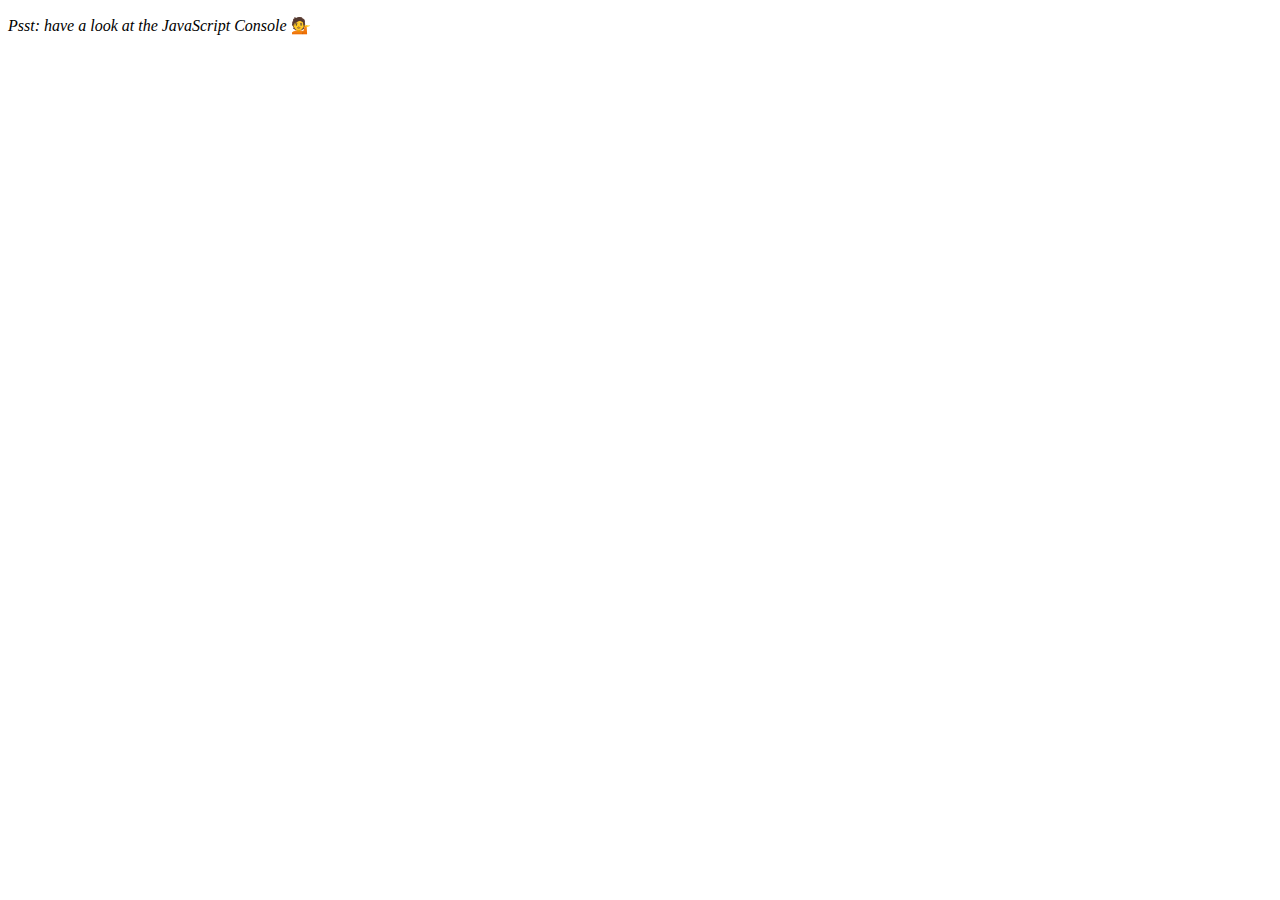
<file: 07_array_cardio_day_2/index.html>
<!DOCTYPE html>
<html lang="en">
<head>
  <meta charset="UTF-8">
  <title>Array Cardio 💪💪</title>
</head>
<body>
  <p><em>Psst: have a look at the JavaScript Console</em> 💁</p>

  <script src="index.js"></script>
</body>
</html>
</file>
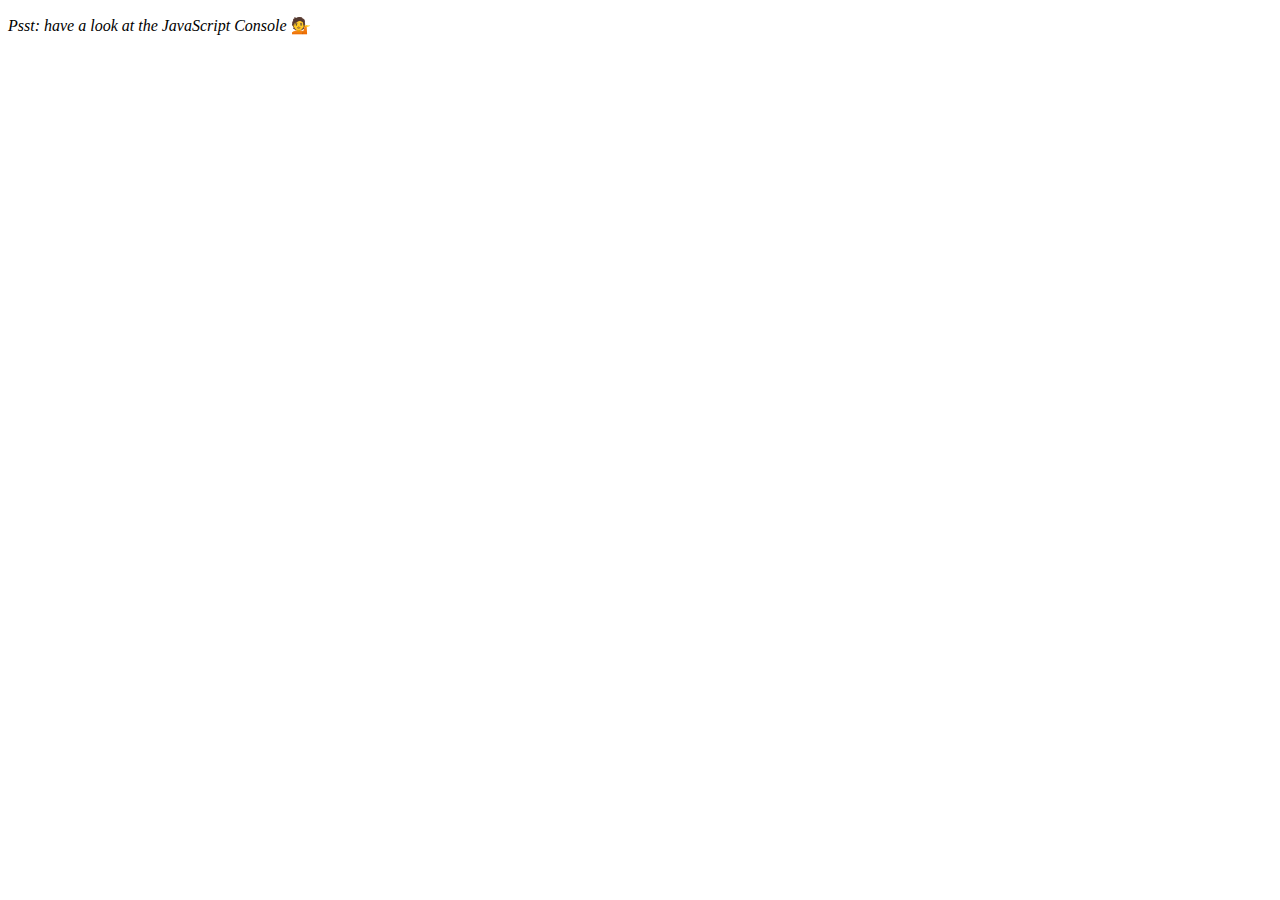
<file: array_cardio_day/index.html>
<!DOCTYPE html>
<html lang="en">
<head>
  <meta charset="UTF-8">
  <title>Array Cardio 💪</title>
</head>
<body>
  <p><em>Psst: have a look at the JavaScript Console</em> 💁</p>
  <script src="index.js"></script>
</body>
</html>
</file>
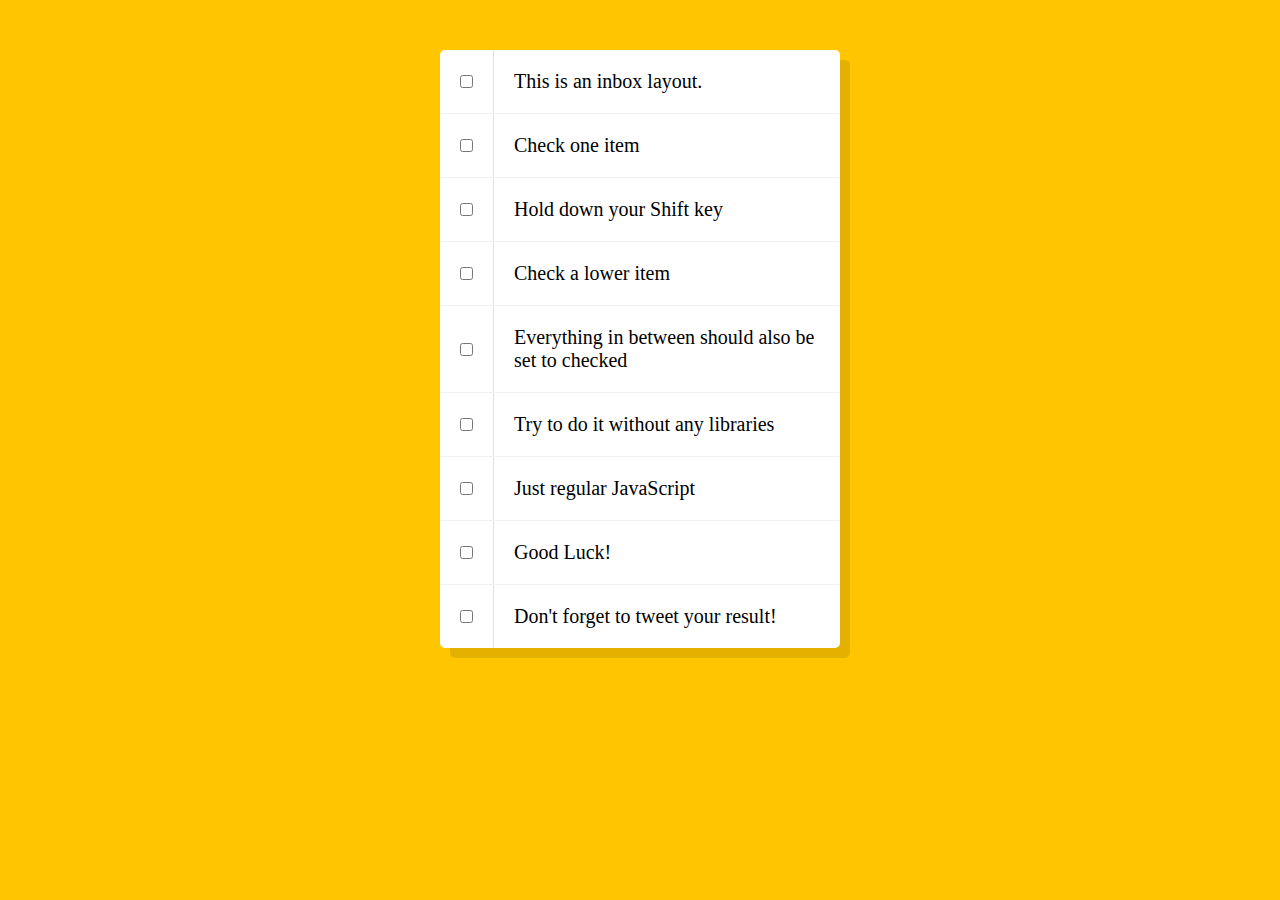
<file: check_inputs/index.html>
<!DOCTYPE html>
<html lang="en">
<head>
  <meta charset="UTF-8">
  <title>Hold Shift to Check Multiple Checkboxes</title>
  <link rel="stylesheet" type="text/css" href="style.css">
</head>
<body>   
   <!--
   The following is a common layout you would see in an email client.

   When a user clicks a checkbox, holds Shift, and then clicks another checkbox a few rows down, all the checkboxes inbetween those two checkboxes should be checked.

  -->
  <div class="inbox">
    <div class="item">
      <input type="checkbox">
      <p>This is an inbox layout.</p>
    </div>
    <div class="item">
      <input type="checkbox">
      <p>Check one item</p>
    </div>
    <div class="item">
      <input type="checkbox">
      <p>Hold down your Shift key</p>
    </div>
    <div class="item">
      <input type="checkbox">
      <p>Check a lower item</p>
    </div>
    <div class="item">
      <input type="checkbox">
      <p>Everything in between should also be set to checked</p>
    </div>
    <div class="item">
      <input type="checkbox">
      <p>Try to do it without any libraries</p>
    </div>
    <div class="item">
      <input type="checkbox">
      <p>Just regular JavaScript</p>
    </div>
    <div class="item">
      <input type="checkbox">
      <p>Good Luck!</p>
    </div>
    <div class="item">
      <input type="checkbox">
      <p>Don't forget to tweet your result!</p>
    </div>
  </div>
<script src="index.js"></script>
</body>
</html>
</file>
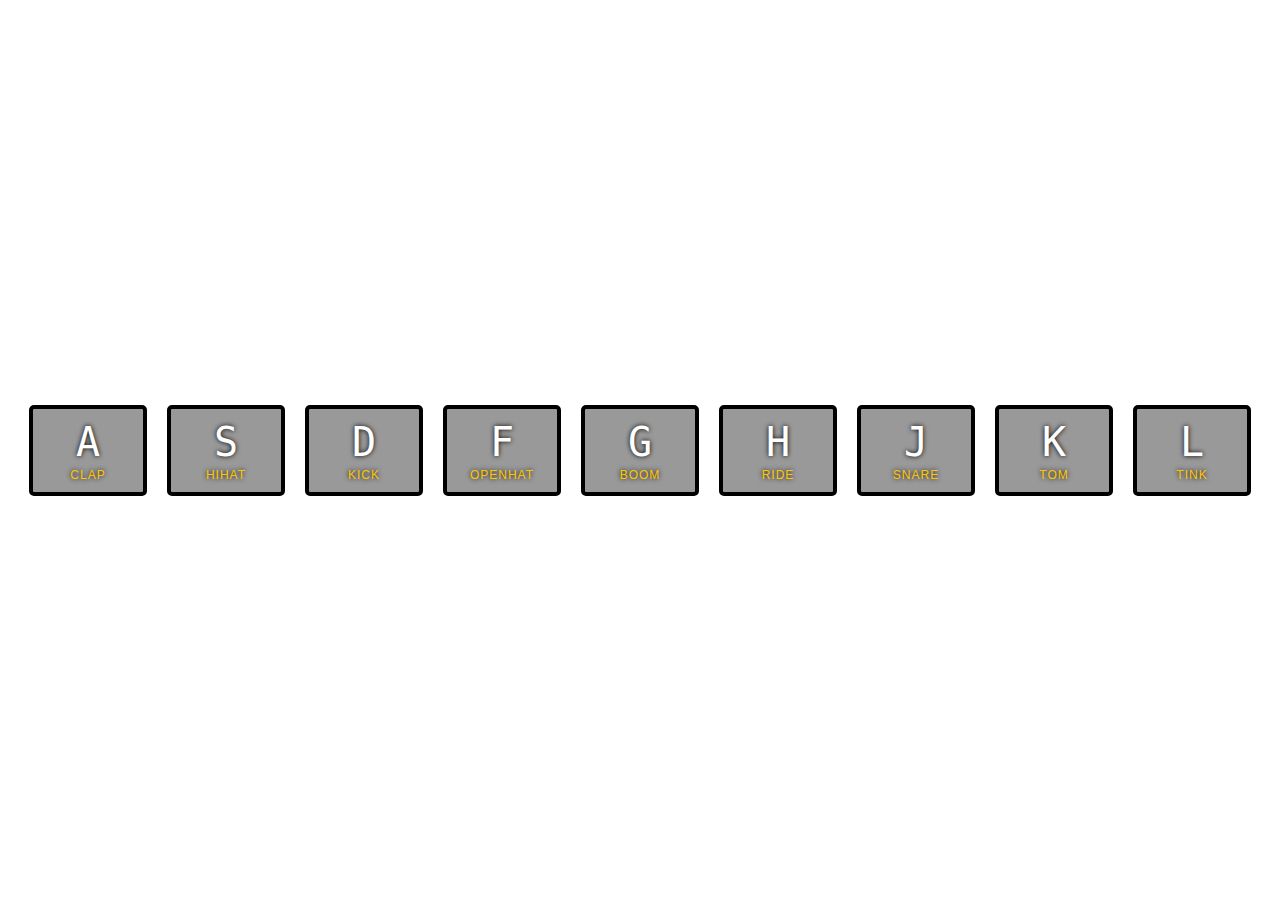
<file: drup_kit/index.html>
<!DOCTYPE html>
<html lang="en">

<head>
    <meta charset="UTF-8">
    <title>JS Drum Kit</title>
    <link rel="stylesheet" href="style.css">
</head>

<body>
    <div class="keys">
        <div data-key="65" class="key">
            <kbd>A</kbd>
            <span class="sound">clap</span>
        </div>
        <div data-key="83" class="key">
            <kbd>S</kbd>
            <span class="sound">hihat</span>
        </div>
        <div data-key="68" class="key">
            <kbd>D</kbd>
            <span class="sound">kick</span>
        </div>
        <div data-key="70" class="key">
            <kbd>F</kbd>
            <span class="sound">openhat</span>
        </div>
        <div data-key="71" class="key">
            <kbd>G</kbd>
            <span class="sound">boom</span>
        </div>
        <div data-key="72" class="key">
            <kbd>H</kbd>
            <span class="sound">ride</span>
        </div>
        <div data-key="74" class="key">
            <kbd>J</kbd>
            <span class="sound">snare</span>
        </div>
        <div data-key="75" class="key">
            <kbd>K</kbd>
            <span class="sound">tom</span>
        </div>
        <div data-key="76" class="key">
            <kbd>L</kbd>
            <span class="sound">tink</span>
        </div>
    </div>
    <audio data-key="65" src="sounds/clap.wav"></audio>
    <audio data-key="83" src="sounds/hihat.wav"></audio>
    <audio data-key="68" src="sounds/kick.wav"></audio>
    <audio data-key="70" src="sounds/openhat.wav"></audio>
    <audio data-key="71" src="sounds/boom.wav"></audio>
    <audio data-key="72" src="sounds/ride.wav"></audio>
    <audio data-key="74" src="sounds/snare.wav"></audio>
    <audio data-key="75" src="sounds/tom.wav"></audio>
    <audio data-key="76" src="sounds/tink.wav"></audio>
    
    <script src="index.js"></script>

</body>

</html>
</file>
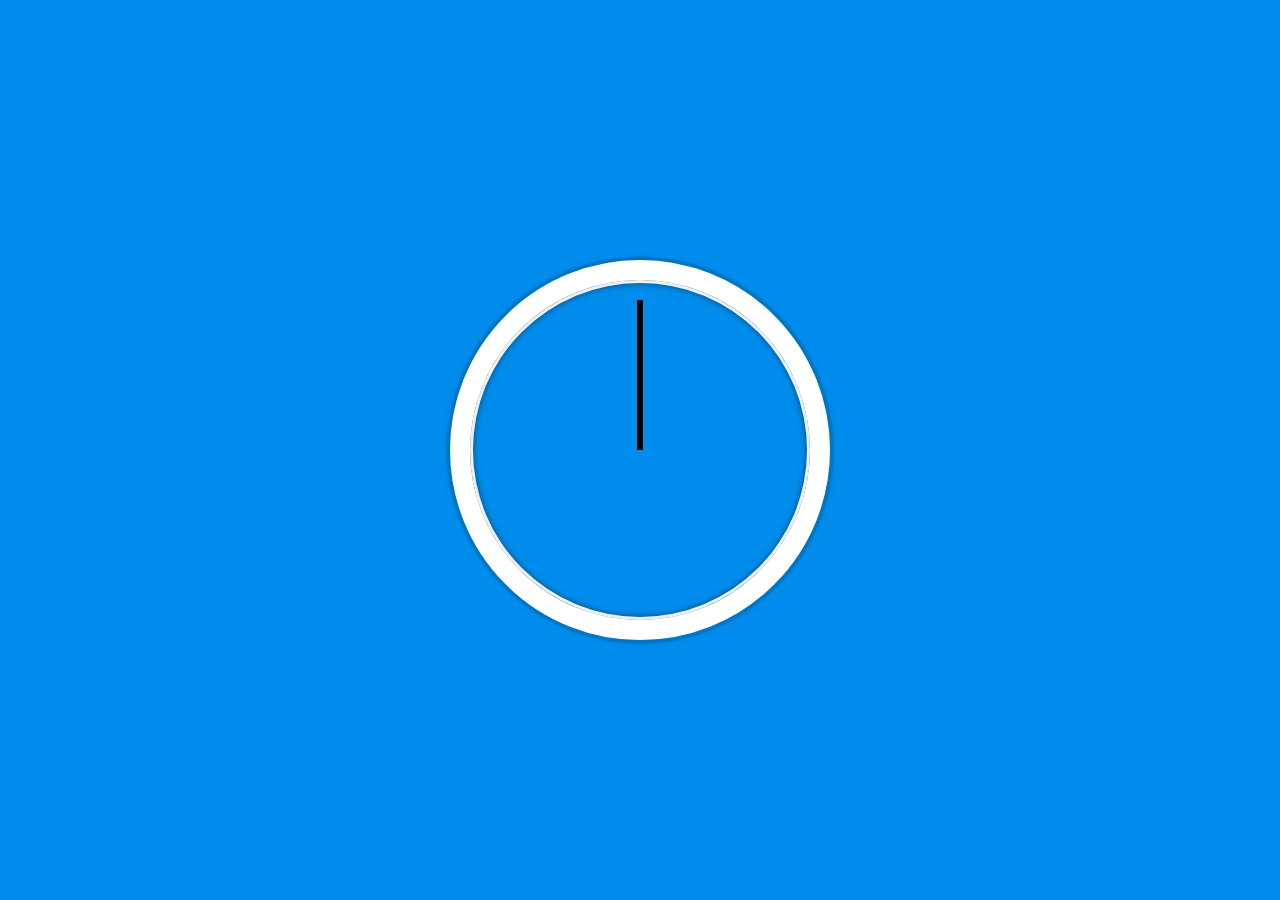
<file: js_clock/index.html>
<!DOCTYPE html>
<html lang="en">
<head>
  <meta charset="UTF-8">
  <title>JS + CSS Clock</title>
  <link rel="stylesheet" type="text/css" href="style.css">
</head>
<body>


    <div class="clock">
      <div class="clock-face">
        <div class="hand hour-hand"></div>
        <div class="hand min-hand"></div>
        <div class="hand second-hand"></div>
      </div>
    </div>



<script src="index.js"></script>
</body>
</html>
</file>
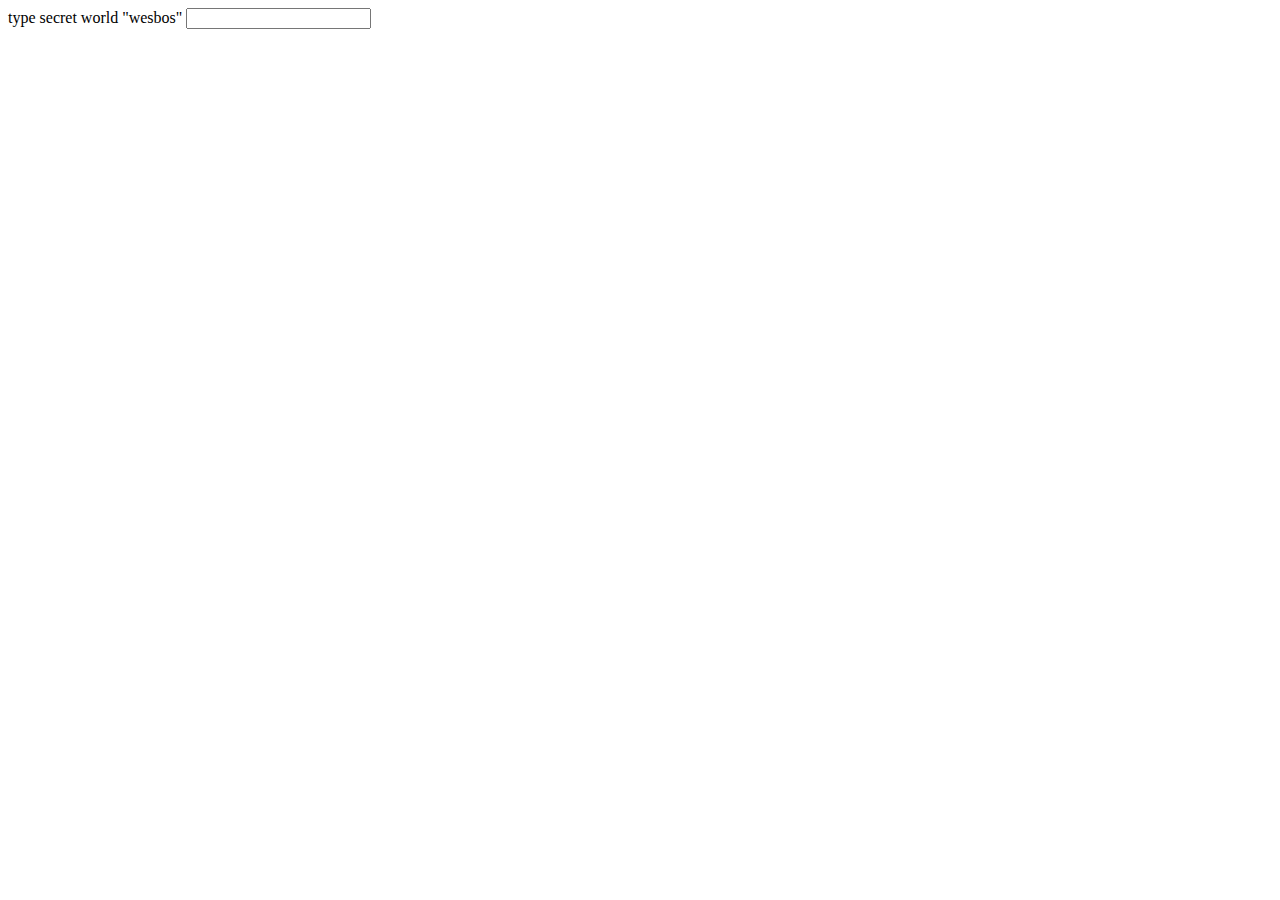
<file: key_sequence_detection/index.html>
<!DOCTYPE html>
<html lang="en">

<head>
    <meta charset="UTF-8">
    <title>Key Detection</title>
    <div class="demo">
        <label>type secret world "wesbos"</label>
        <input type="text">
    </div>
    <script type="text/javascript" src="https://www.cornify.com/js/cornify.js"></script>
</head>

<body>
    <script>
    showRainBows = (e) => {
        pressed.push(e.key);
        pressed.splice(-secretWorld.length - 1, pressed.length - secretWorld.length);
        pressed.join('').includes(secretWorld) ? cornify_add() : console.log('nop')
        console.log(pressed);
    };
    const pressed = [];
    const secretWorld = "wesbos";
    window.addEventListener('keydown', showRainBows);
    </script>
</body>

</html>
</file>
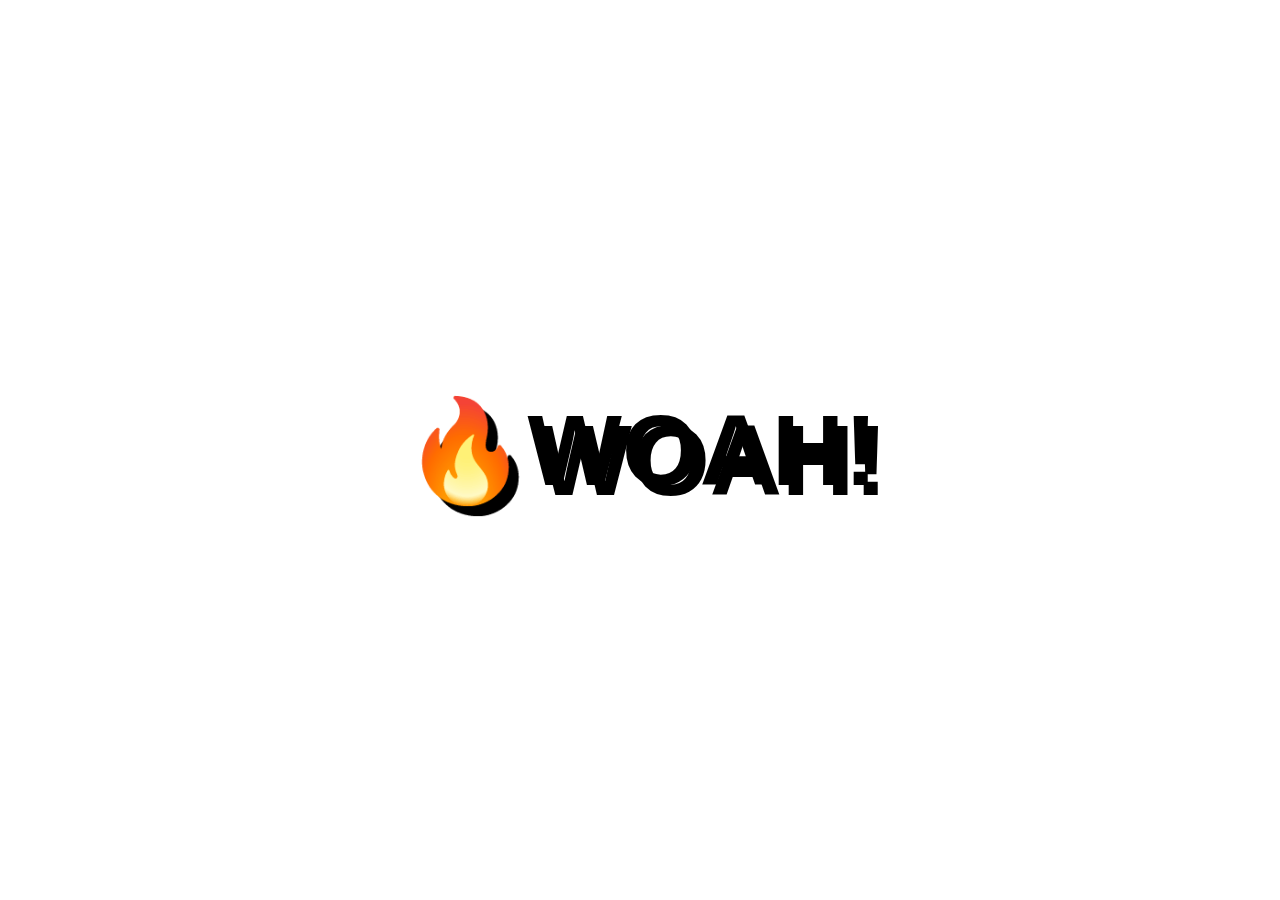
<file: mousemove/index.html>
<!DOCTYPE html>
<html lang="en">
<head>
  <meta charset="UTF-8">
  <title>Mouse Shadow</title>
</head>
<body>

  <div class="hero">
    <h1 contenteditable>🔥WOAH!</h1>
  </div>

  <style>
  html {
    color: black;
    font-family: sans-serif;
  }

  body {
    margin: 0;
  }

  .hero {
    min-height: 100vh;
    display: flex;
    justify-content: center;
    align-items: center;
    color: black;
  }

  h1 {
    text-shadow: 10px 10px 0 rgba(0,0,0,1);
    font-size: 100px;
  }
  </style>

<script>
	const hero = document.querySelector('.hero');
	const text = hero.querySelector('h1');
	const walk = 100;
	shadow = (e) => {
		const {offsetWidth: width, offsetWidth: height} = hero;
		let {offsetX: x, offsetY: y} = e;
		if(this !== e.target) {
			x = x + e.target.offsetLeft;
			y = y + e.target.offsetTop; 
		}
		const xwalk = Math.round((x/width *walk) - (walk/2));
			const ywalk = Math.round((y/width *walk) - (walk/2));
			text.style.textShadow = `${xwalk}px ${ywalk}px 0 rgba(255,0,255,0.07)`;
	}
	hero.addEventListener('mousemove', shadow);
</script>
</body>
</html>
</file>
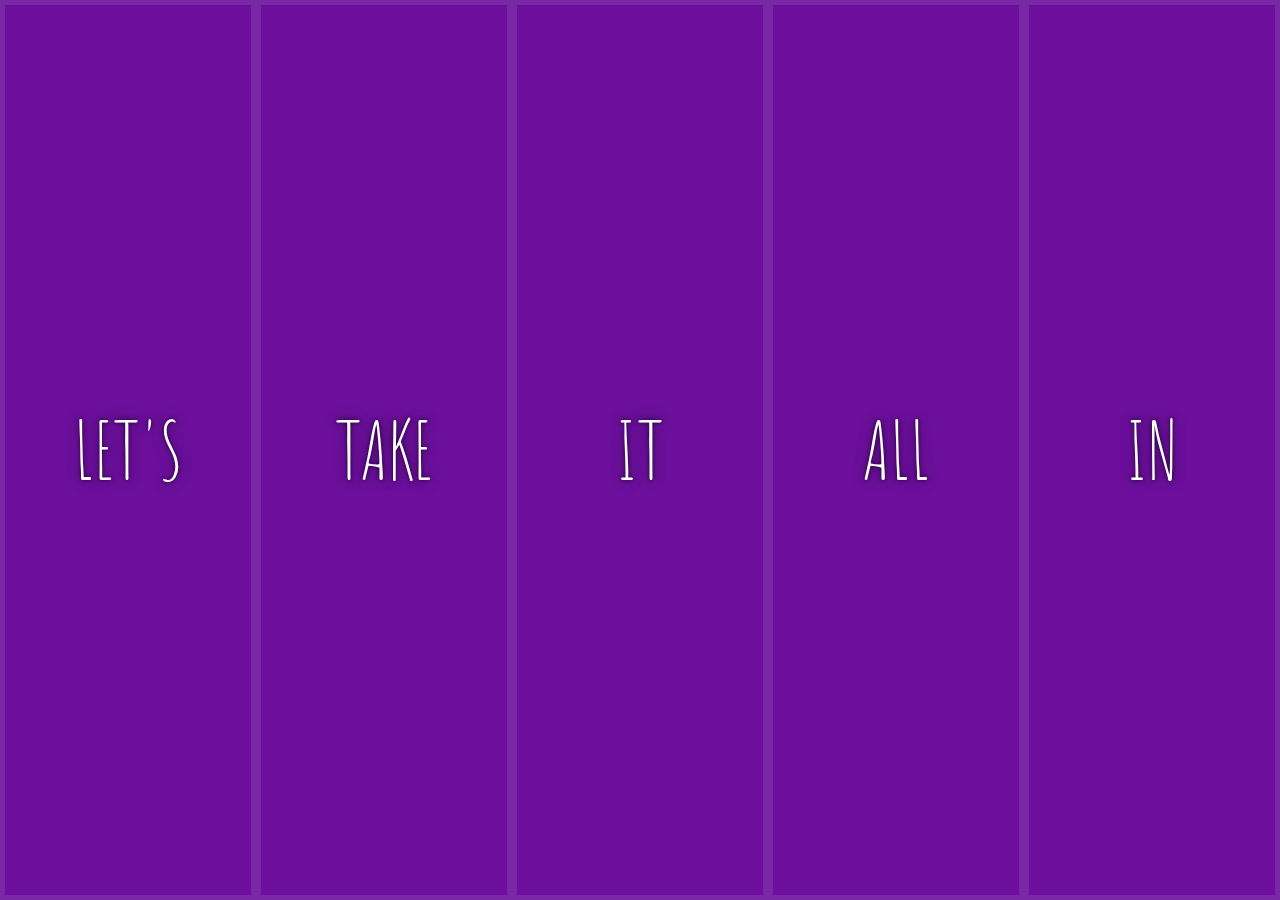
<file: panel_img_gallery/index.html>
<!DOCTYPE html>
<html lang="en">
<head>
  <meta charset="UTF-8">
  <title>Flex Panels 💪</title>
  <link href='https://fonts.googleapis.com/css?family=Amatic+SC' rel='stylesheet' type='text/css'>
  <link href="style.css" rel='stylesheet' type='text/css'>
</head>
<body>
  <div class="panels">
    <div class="panel panel1">
      <p>Hey</p>
      <p>Let's</p>
      <p>Dance</p>
    </div>
    <div class="panel panel2">
      <p>Give</p>
      <p>Take</p>
      <p>Receive</p>
    </div>
    <div class="panel panel3">
      <p>Experience</p>
      <p>It</p>
      <p>Today</p>
    </div>
    <div class="panel panel4">
      <p>Give</p>
      <p>All</p>
      <p>You can</p>
    </div>
    <div class="panel panel5">
      <p>Life</p>
      <p>In</p>
      <p>Motion</p>
    </div>
  </div>

<script src="index.js"></script>
</body>
</html>
</file>
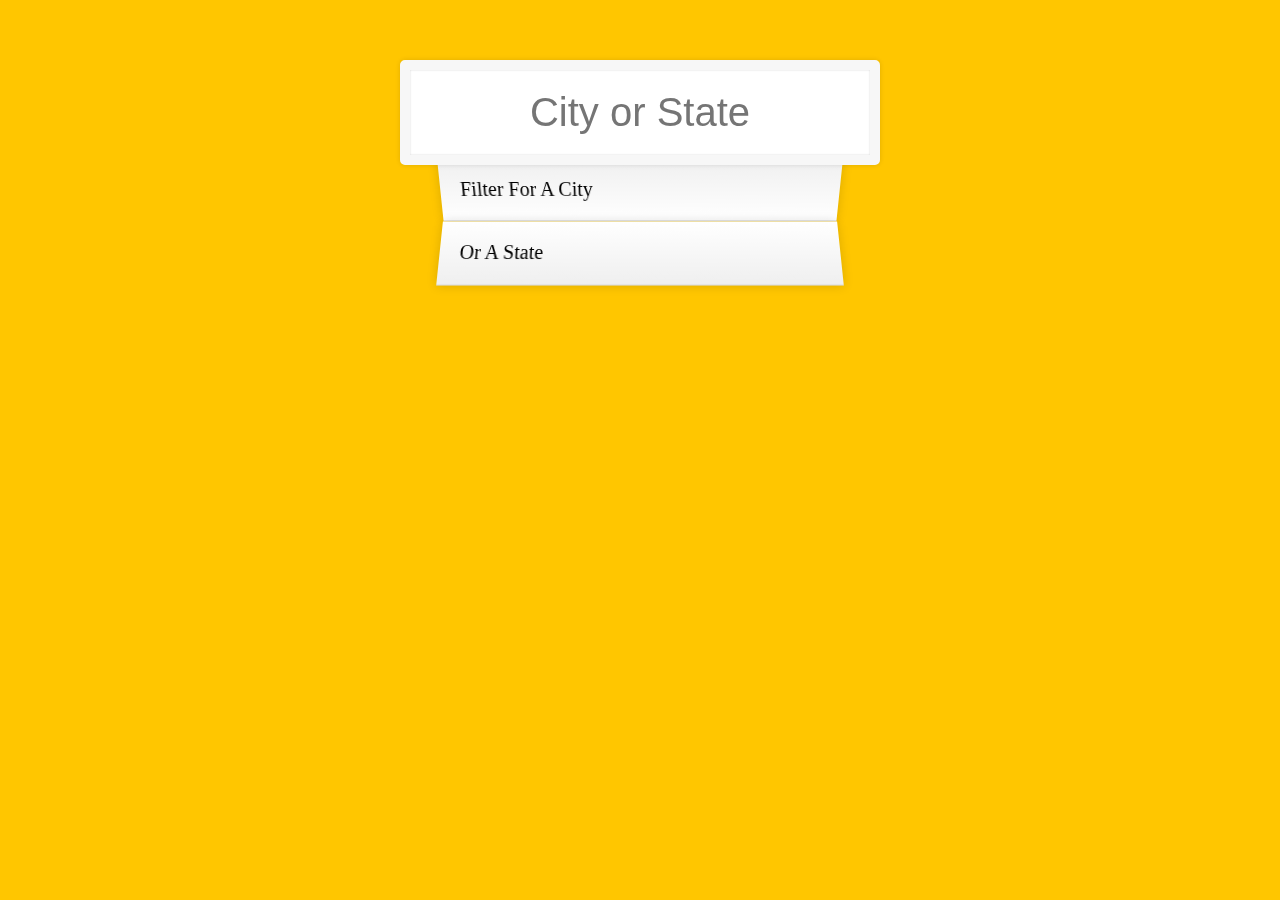
<file: type_head/index.html>
<!DOCTYPE html>
<html lang="en">
<head>
  <meta charset="UTF-8">
  <title>Type Ahead 👀</title>
  <link rel="stylesheet" href="style.css">
</head>
<body>

  <form class="search-form">
    <input type="text" class="search" placeholder="City or State">
    <ul class="suggestions">
      <li>Filter for a city</li>
      <li>or a state</li>
    </ul>
  </form>
  <script src="index.js"></script>
</body>
</html>
</file>
<file: check_inputs/style.css>
html {
      font-family: sans-serif;
      background: #ffc600;
    }

    .inbox {
      max-width: 400px;
      margin: 50px auto;
      background: white;
      border-radius: 5px;
      box-shadow: 10px 10px 0 rgba(0,0,0,0.1);
    }

    .item {
      display: flex;
      align-items: center;
      border-bottom: 1px solid #F1F1F1;
    }

    .item:last-child {
      border-bottom: 0;
    }

    input:checked + p {
      background: #F9F9F9;
      text-decoration: line-through;
    }

    input[type="checkbox"] {
      margin: 20px;
    }

    p {
      margin: 0;
      padding: 20px;
      transition: background 0.2s;
      flex: 1;
      font-family:'helvetica neue';
      font-size: 20px;
      font-weight: 200;
      border-left: 1px solid #D1E2FF;
    }
</file>
<file: drup_kit/style.css>
html {
  font-size: 10px;
  background: url(http://i.imgur.com/b9r5sEL.jpg) bottom center;
  background-size: cover;
}

body,html {
  margin: 0;
  padding: 0;
  font-family: sans-serif;
}

.keys {
  display: flex;
  flex: 1;
  min-height: 100vh;
  align-items: center;
  justify-content: center;
}

.key {
  border: .4rem solid black;
  border-radius: .5rem;
  margin: 1rem;
  font-size: 1.5rem;
  padding: 1rem .5rem;
  transition: all .07s ease;
  width: 10rem;
  text-align: center;
  color: white;
  background: rgba(0,0,0,0.4);
  text-shadow: 0 0 .5rem black;
}

.playing {
  transform: scale(1.1);
  border-color: #ffc600;
  box-shadow: 0 0 1rem #ffc600;
}

kbd {
  display: block;
  font-size: 4rem;
}

.sound {
  font-size: 1.2rem;
  text-transform: uppercase;
  letter-spacing: .1rem;
  color: #ffc600;
}
</file>
<file: js_clock/style.css>
html {
      background: #018DED url(http://unsplash.it/1500/1000?image=881&blur=5);
      background-size: cover;
      font-family: 'helvetica neue';
      text-align: center;
      font-size: 10px;
  }

  body {
      margin: 0;
      font-size: 2rem;
      display: flex;
      flex: 1;
      min-height: 100vh;
      align-items: center;
  }

  .clock {
      width: 30rem;
      height: 30rem;
      border: 20px solid white;
      border-radius: 50%;
      margin: 50px auto;
      position: relative;
      padding: 2rem;
      box-shadow:
          0 0 0 4px rgba(0, 0, 0, 0.1),
          inset 0 0 0 3px #EFEFEF,
          inset 0 0 10px black,
          0 0 10px rgba(0, 0, 0, 0.2);
  }

  .clock-face {
      position: relative;
      width: 100%;
      height: 100%;
      transform: translateY(-3px);
      /* account for the height of the clock hands */
  }

  .hand {
      width: 50%;
      height: 6px;
      background: black;
      position: absolute;
      top: 50%;
      transform-origin: 100%;
      transform: rotate(90deg);
      transition-timing-function: cubic-bezier(0.1, 2.7, 0.58, 1);
  }
</file>
<file: panel_img_gallery/style.css>
html {
        box-sizing: border-box;
        background: #ffc600;
        font-family: 'helvetica neue';
        font-size: 20px;
        font-weight: 200;
    }

    body {
        margin: 0;
    }

    *,
    *:before,
    *:after {
        box-sizing: inherit;
    }

    .panels {
        min-height: 100vh;
        overflow: hidden;
        display: flex;
        justify-content: center;
    }

    .panel {
        background: #6B0F9C;
        box-shadow: inset 0 0 0 5px rgba(255, 255, 255, 0.1);
        color: white;
        text-align: center;
        align-items: center;
        /* Safari transitionend event.propertyName === flex */
        /* Chrome + FF transitionend event.propertyName === flex-grow */
        transition:
            font-size 0.7s cubic-bezier(0.61, -0.19, 0.7, -0.11),
            flex 0.7s cubic-bezier(0.61, -0.19, 0.7, -0.11),
            background 0.2s;
        font-size: 20px;
        background-size: cover;
        background-position: center;
        flex: 1;
        display: flex;
        flex-direction: column;
        justify-content: center;
        align-items: center;
    }

    .panel1 {
        background-image: url(https://source.unsplash.com/gYl-UtwNg_I/1500x1500);
    }

    .panel2 {
        background-image: url(https://source.unsplash.com/rFKUFzjPYiQ/1500x1500);
    }

    .panel3 {
        background-image: url(https://images.unsplash.com/photo-1465188162913-8fb5709d6d57?ixlib=rb-0.3.5&q=80&fm=jpg&crop=faces&cs=tinysrgb&w=1500&h=1500&fit=crop&s=967e8a713a4e395260793fc8c802901d);
    }

    .panel4 {
        background-image: url(https://source.unsplash.com/ITjiVXcwVng/1500x1500);
    }

    .panel5 {
        background-image: url(https://source.unsplash.com/3MNzGlQM7qs/1500x1500);
    }

    /* Flex Children */
    .panel>* {
        margin: 0;
        width: 100%;
        transition: transform 0.5s;
        flex: 1 0 auto;
        display: flex;
        justify-content: center;
        align-items: center;

    }

    .panel>*:first-child {
        transform: translateY(-100%);
    }

    .panel.open-active>*:first-child {
        transform: translateY(0);
    }

    .panel>*:last-child {
        transform: translateY(100%);
    }

    .panel.open-active>*:last-child {
        transform: translateY(0);
    }

    .panel p {
        text-transform: uppercase;
        font-family: 'Amatic SC', cursive;
        text-shadow: 0 0 4px rgba(0, 0, 0, 0.72), 0 0 14px rgba(0, 0, 0, 0.45);
        font-size: 2em;
    }

    .panel p:nth-child(2) {
        font-size: 4em;
    }

    .panel.open {
        flex: 5;
        font-size: 40px;
    }
</file>
<file: type_head/style.css>
html {
  box-sizing: border-box;
  background: #ffc600;
  font-family: 'helvetica neue';
  font-size: 20px;
  font-weight: 200;
}

*, *:before, *:after {
  box-sizing: inherit;
}

input {
  width: 100%;
  padding: 20px;
}

.search-form {
  max-width: 400px;
  margin: 50px auto;
}

input.search {
  margin: 0;
  text-align: center;
  outline: 0;
  border: 10px solid #F7F7F7;
  width: 120%;
  left: -10%;
  position: relative;
  top: 10px;
  z-index: 2;
  border-radius: 5px;
  font-size: 40px;
  box-shadow: 0 0 5px rgba(0, 0, 0, 0.12), inset 0 0 2px rgba(0, 0, 0, 0.19);
}

.suggestions {
  margin: 0;
  padding: 0;
  position: relative;
  /*perspective: 20px;*/
}

.suggestions li {
  background: white;
  list-style: none;
  border-bottom: 1px solid #D8D8D8;
  box-shadow: 0 0 10px rgba(0, 0, 0, 0.14);
  margin: 0;
  padding: 20px;
  transition: background 0.2s;
  display: flex;
  justify-content: space-between;
  text-transform: capitalize;
}

.suggestions li:nth-child(even) {
  transform: perspective(100px) rotateX(3deg) translateY(2px) scale(1.001);
  background: linear-gradient(to bottom,  #ffffff 0%,#EFEFEF 100%);
}

.suggestions li:nth-child(odd) {
  transform: perspective(100px) rotateX(-3deg) translateY(3px);
  background: linear-gradient(to top,  #ffffff 0%,#EFEFEF 100%);
}

span.population {
  font-size: 15px;
}

.hl {
  background: #ffc600;
}
</file>
